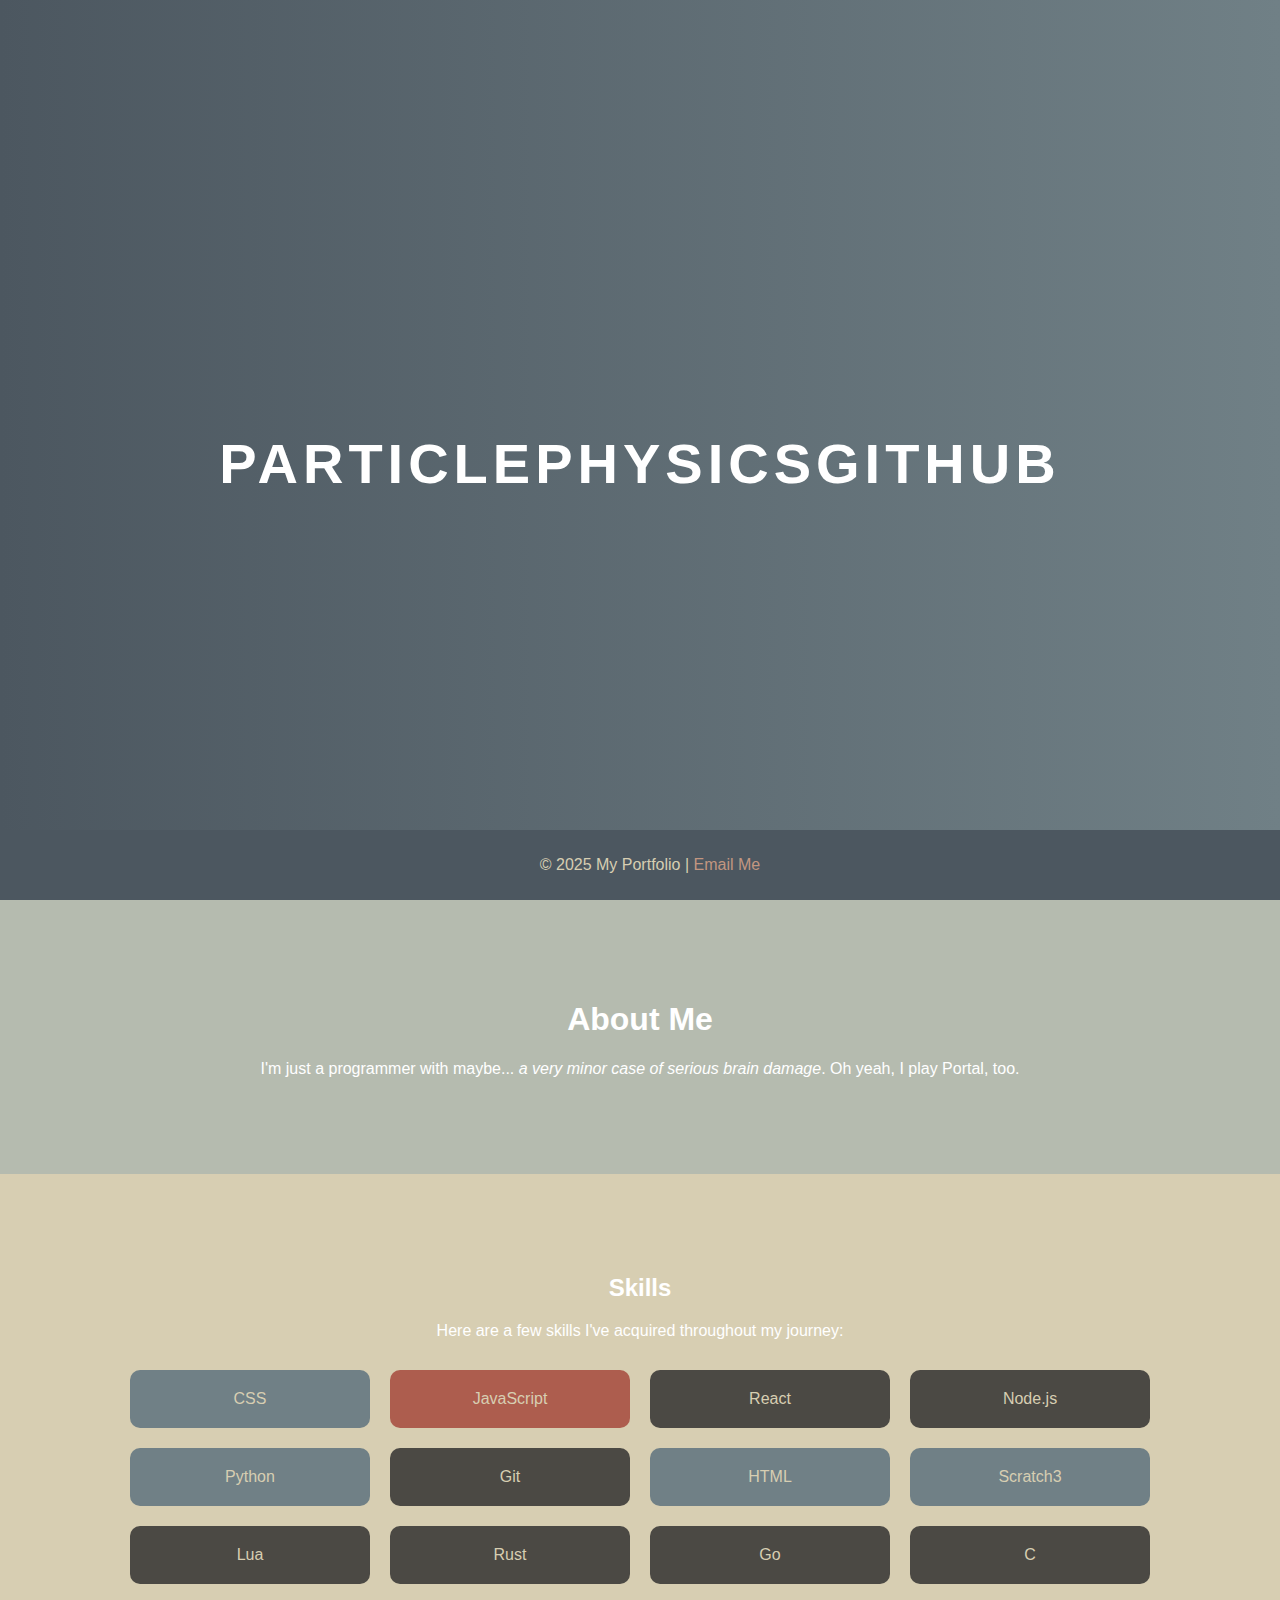
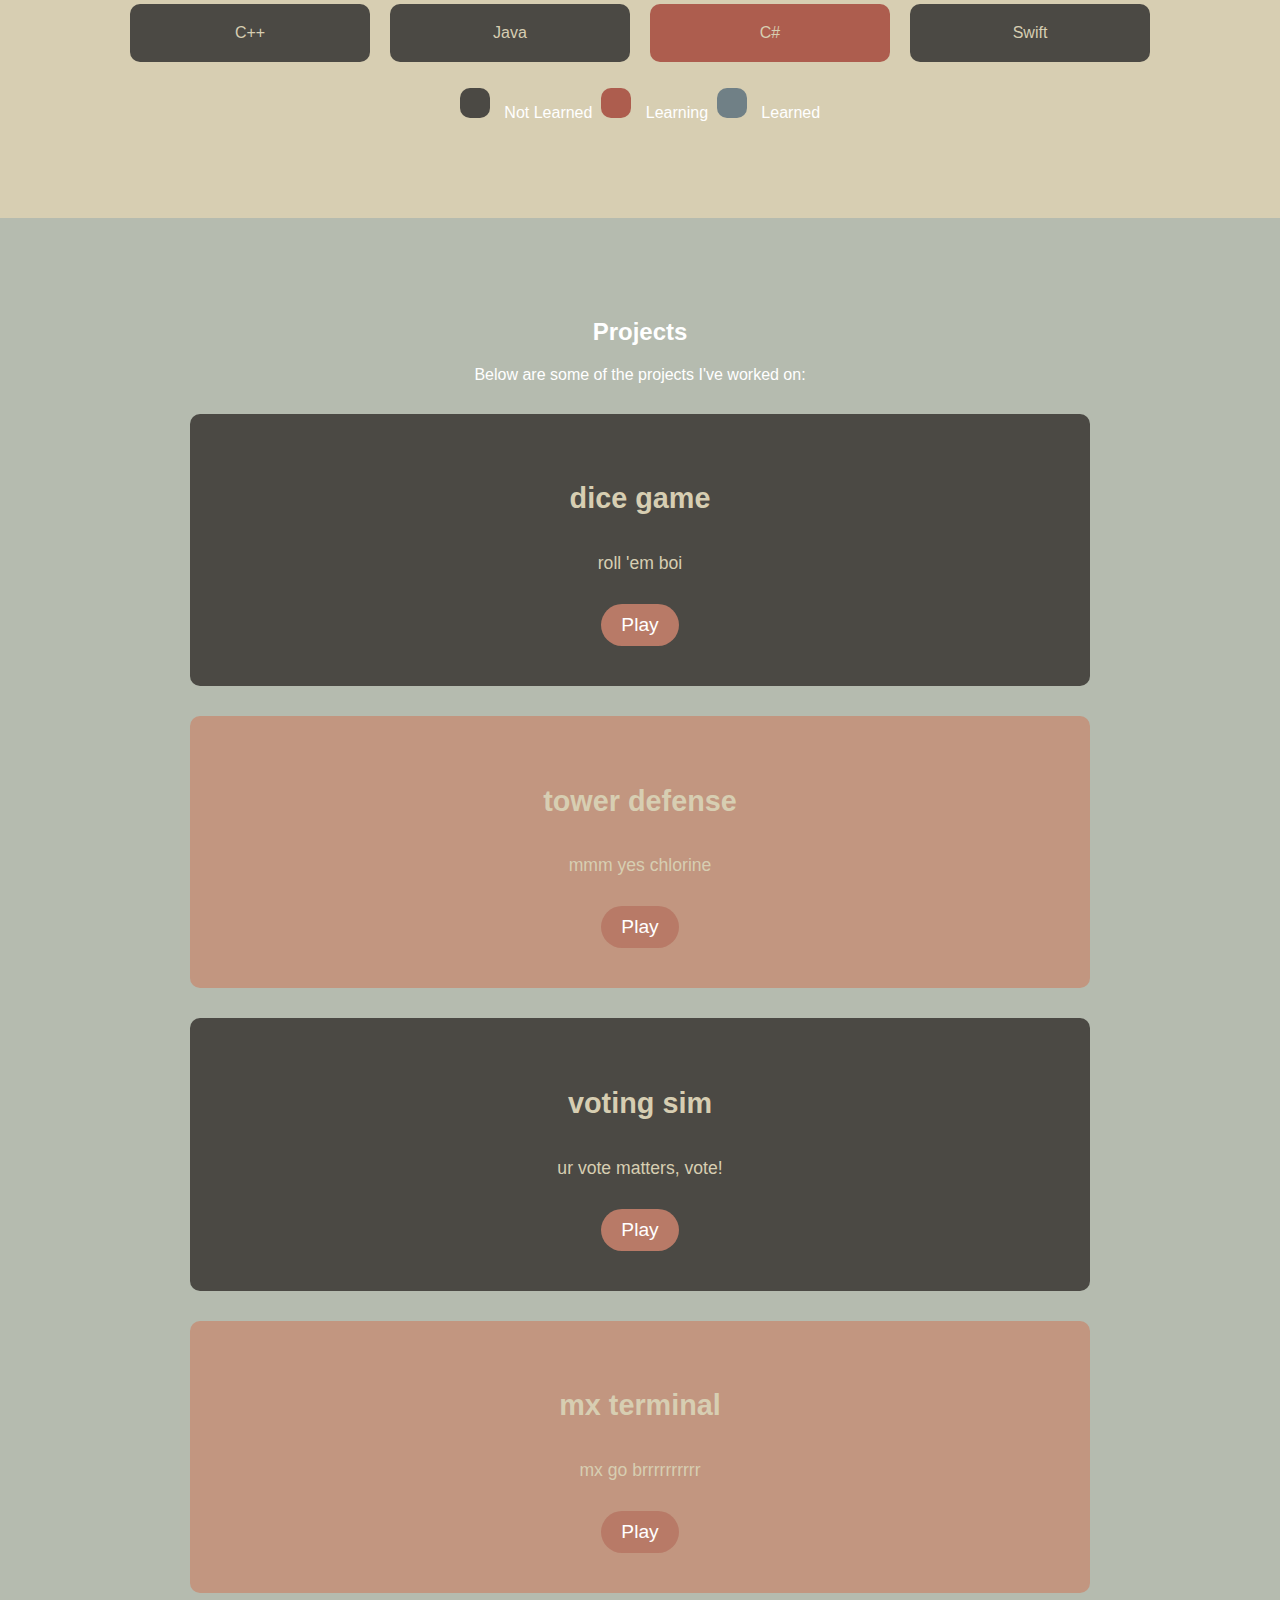
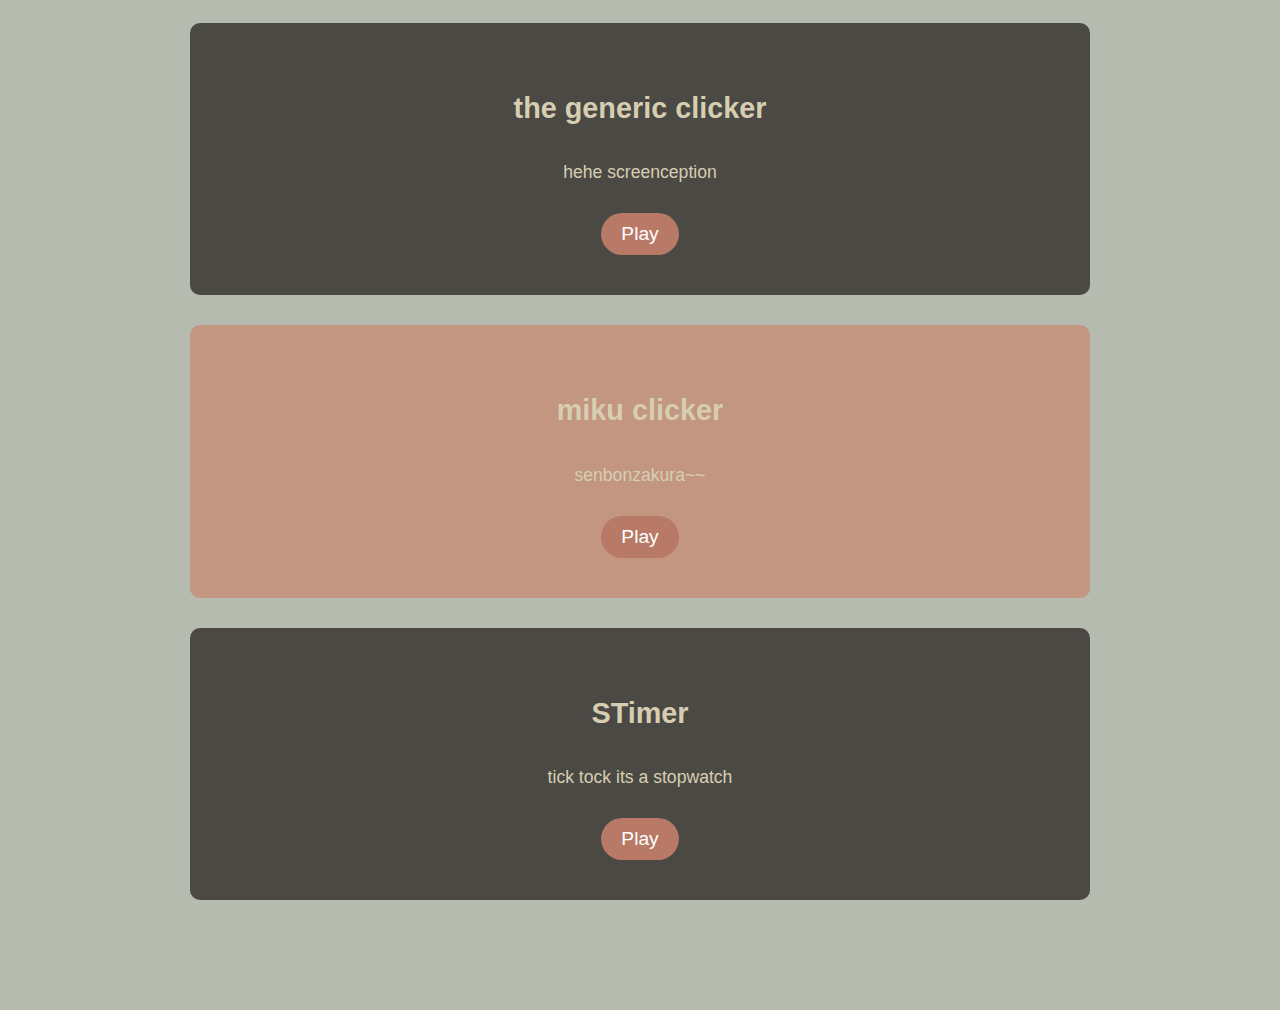
<file: index.html>
<!DOCTYPE html>
<html lang="en">
<head>
  <meta charset="UTF-8">
  <meta name="viewport" content="width=device-width, initial-scale=1.0">
  <title>My Portfolio</title>
  <style>
    :root {
      --primary: #4c5760;
      --secondary: #708086;
      --tertiary: #93a8ac;
      --quaternary: #b5bbaf;
      --fifth: #d7ceb2;
      --sixth: #c29680;
      --seventh: #b87a67;
      --eighth: #ad5d4e;
      --ninth: #66635b;
      --tenth: #4b4944;
    }

    /* General Styles */
    body {
      font-family: 'Roboto', sans-serif;
      margin: 0;
      padding: 0;
      background-color: var(--tertiary);
      color: var(--fifth);
      scroll-behavior: smooth;
    }
    nav {
      display: flex;
      justify-content: space-between;
      align-items: center;
      padding: 20px 10%;
      background-color: var(--primary);
      position: sticky;
      top: 0;
      z-index: 1000;
      transition: background-color 0.3s ease;
    }
    nav:hover {
      background-color: var(--secondary);
    }
    nav a {
      color: var(--fifth);
      text-decoration: none;
      font-size: 18px;
      font-weight: 600;
      padding: 10px;
      transition: color 0.3s ease;
    }
    nav a:hover {
      color: var(--sixth);
    }
    .intro {
      height: 100vh;
      display: flex;
      justify-content: center;
      align-items: center;
      background: linear-gradient(to right, var(--primary), var(--secondary));
      color: white;
      text-align: center;
    }
    .intro h1 {
      font-size: 3.5rem;
      margin-bottom: 10px;
      text-transform: uppercase;
      letter-spacing: 5px;
    }
    
    
    .h1 {
        font-size: 50px;
        text-transform: uppercase;
    }
    .p {
        font-size: 15px;
    }
    section {
      padding: 80px 10%;
      text-align: center;
      color: white;
      transition: opacity 0.5s ease;
      min-height: 10vh; /* Each section takes up one screen height */
    }
    section:nth-of-type(even) {
      background-color: var(--fifth);
    }
    section:nth-of-type(odd) {
      background-color: var(--quaternary);
    }

    .skills {
      display: flex;
      justify-content: center;
      flex-wrap: wrap;
      gap: 20px;
      margin-top: 30px;
    }
    .skill {
      background-color: var(--secondary);
      color: var(--fifth);
      padding: 20px;
      width: 200px;
      border-radius: 10px;
      text-align: center;
      transition: transform 0.3s ease, box-shadow 0.3s ease;
    }
    .skill:hover {
      transform: translateY(-10px);
      box-shadow: 0px 10px 15px rgba(0, 0, 0, 0.2);
    }
    .skillnt {
      background-color: var(--tenth);
      color: var(--fifth);
      padding: 20px;
      width: 200px;
      border-radius: 10px;
      text-align: center;
      transition: transform 0.3s ease, box-shadow 0.3s ease;
    }
    .skillnt:hover {
      transform: translateY(-10px);
      box-shadow: 0px 10px 15px rgba(0, 0, 0, 0.2);
    }
    .skillish {
      background-color: var(--eighth);
      color: var(--fifth);
      padding: 20px;
      width: 200px;
      border-radius: 10px;
      text-align: center;
      transition: transform 0.3s ease, box-shadow 0.3s ease;
    }
    .skillish:hover {
      transform: translateY(-10px);
      box-shadow: 0px 10px 15px rgba(0, 0, 0, 0.2);
    }

    footer {
      background-color: var(--primary);
      padding: 10px;
      text-align: center;
      color: var(--fifth);
      position: fixed;
      bottom: 0;
      width: 100%; /* Ensures the footer spans across the full width */
    }

    footer a {
      color: var(--sixth);
      text-decoration: none;
    }
    .project-panel {
      display: flex;
      justify-content: center;
      flex-direction: column;
      align-items: center;
      background-color: var(--sixth);
      color: var(--fifth);
      border-radius: 10px;
      padding: 40px;
      margin: 20px 0;
      transition: transform 0.3s ease;
      position: relative;
      width: 100%;
      max-width: 80%;
      margin: 30px auto;
      margin-bottom: 30px;
    }

    .project-panel:nth-of-type(even) {
      background-color: var(--sixth);
    }
    .project-panel:nth-of-type(odd) {
      background-color: var(--tenth);
    }
    .project-panel:hover {
      transform: scale(1.05);
      box-shadow: 0px 10px 15px rgba(0, 0, 0, 0.2);
    }
    .project-panel h3 {
      font-size: 1.8rem;
      margin-bottom: 20px;
    }
    .project-panel p {
      font-size: 1.1rem;
      margin-bottom: 30px;
    }
    .project-panel .play-button {
      background-color: var(--seventh);
      color: white;
      border: none;
      padding: 10px 20px;
      font-size: 1.2rem;
      border-radius: 30px;
      cursor: pointer;
      transition: background-color 0.3s ease;
    }
    .project-panel .play-button:hover {
      background-color: var(--sixth);
    }
    .color-box {
      width: 30px;
      height: 30px;
      display: inline-block;
      margin-right: 10px;
      margin-top: 10px;
      border-radius: 10px;
    }
  </style>
<body>
    <div class="intro">
        <h1>ParticlePhysicsGithub</h1>
    </div>
    <section id="aboutme" class="aboutme">
        <h1>About Me</h1>
        <p>I'm just a programmer with maybe... <i>a very minor case of serious brain damage</i>. Oh yeah, I play Portal, too.</p>
    </section>
    <!--Skills Section-->
    <section id="skills">
        <h2>Skills</h2>
        <p>Here are a few skills I've acquired throughout my journey:</p>
        <div class="skills">
        <div class="skill">CSS</div>
        <div class="skillish">JavaScript</div>
        <div class="skillnt">React</div>
        <div class="skillnt">Node.js</div>
        <div class="skill">Python</div>
        <div class="skillnt">Git</div>
        <div class="skill">HTML</div>
        <div class="skill">Scratch3</div>
        <div class="skillnt">Lua</div>
        <div class="skillnt">Rust</div>
        <div class="skillnt">Go</div>
        <div class="skillnt">C</div>
        <div class="skillnt">C++</div>
        <div class="skillnt">Java</div>
        <div class="skillish">C#</div>
        <div class="skillnt">Swift</div>
        </div>
        <p><span class="color-box" style="background-color: var(--tenth);"></span> Not Learned &nbsp;<span class="color-box" style="background-color: var(--eighth);"></span> Learning &nbsp;<span class="color-box" style="background-color: var(--secondary);"></span> Learned</p>


    </section>
    <!-- Projects Section -->
    <section id="projects">
        <h2>Projects</h2>
        <p class="p2">Below are some of the projects I've worked on:</p>
        
        <!-- Project Panels -->
        <div class="project-panel">
        <h3>dice game</h3>
        <p>roll 'em boi</p>
        <button class="play-button" onclick="window.location.href='dice.html'">Play</button>
        </div>
      
        <div class="project-panel">
        <h3>tower defense</h3>
        <p>mmm yes chlorine</p>
        <button class="play-button" onclick="window.location.href='tower.html'">Play</button>
        </div>

        <div class="project-panel">
        <h3>voting sim</h3>
        <p>ur vote matters, vote!</p>
        <button class="play-button" onclick="window.location.href='votesim.html'">Play</button>
        </div>
      
        <div class="project-panel">
        <h3>mx terminal</h3>
        <p>mx go brrrrrrrrrr</p>
        <button class="play-button" onclick="window.location.href='mxterminal.html'">Play</button>
        </div>

        <div class="project-panel">
        <h3>the generic clicker</h3>
        <p>hehe screenception</p>
        <button class="play-button" onclick="window.location.href='genericclickerpced.html'">Play</button>
        </div>

        <div class="project-panel">
        <h3>miku clicker</h3>
        <p>senbonzakura~~</p>
        <button class="play-button" onclick="window.location.href='game1.html'">Play</button>
        </div>

        <div class="project-panel">
        <h3>STimer</h3>
        <p>tick tock its a stopwatch</p>
        <button class="play-button" onclick="window.location.href='stimer.html'">Play</button>
        </div>

  

    </section>
    <footer>
        <p>&copy; 2025 My Portfolio | <a href="mailto:particlephysicsiguess@gmail.com">Email Me</a></p>
    </footer>
<body>
</file>
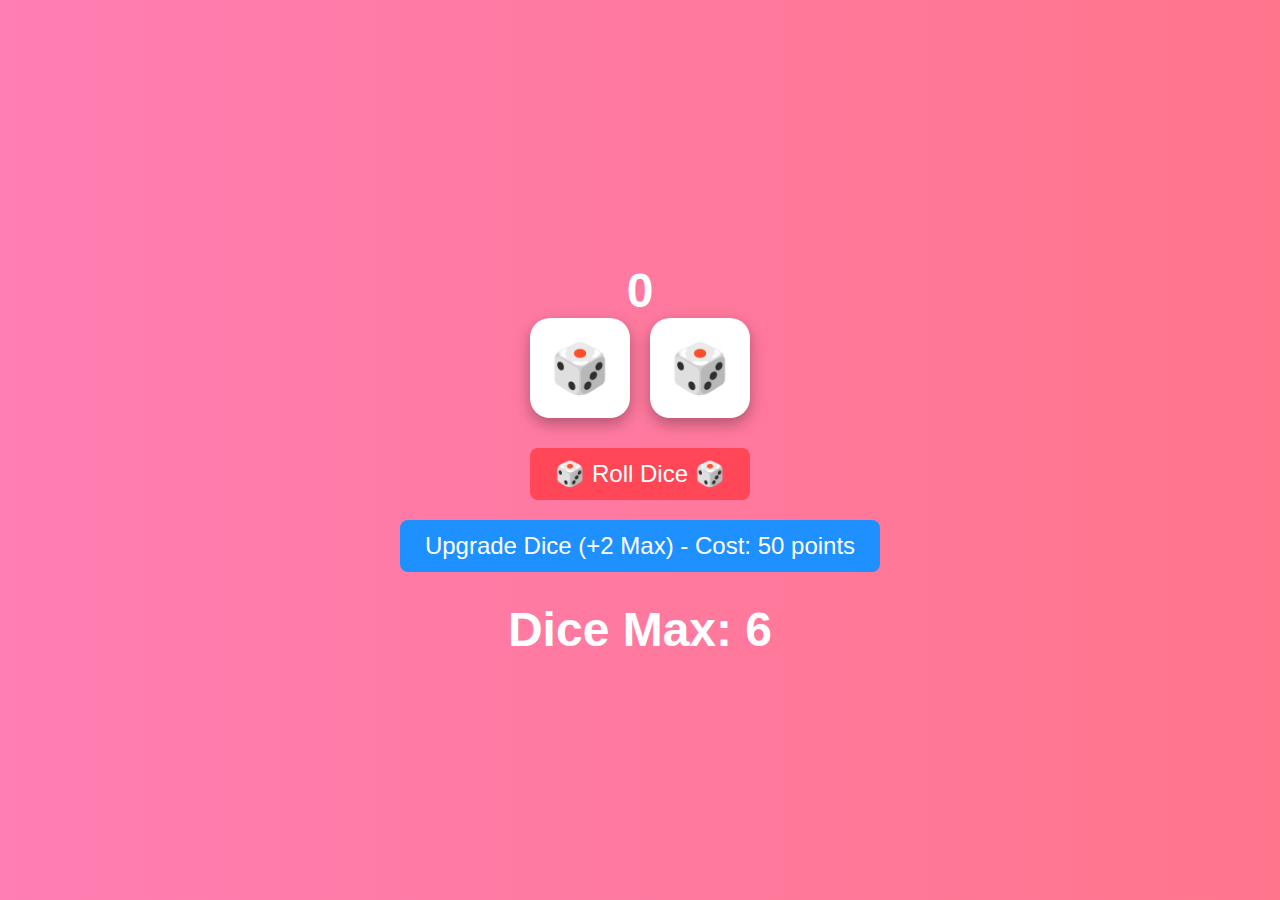
<file: dice.html>
<!DOCTYPE html>
<html lang="en">
<head>
    <meta charset="UTF-8">
    <meta name="viewport" content="width=device-width, initial-scale=1.0">
    <title>Dice Roller</title>
    <style>
        body {
            font-family: Arial, sans-serif;
            display: flex;
            flex-direction: column;
            align-items: center;
            justify-content: center;
            height: 100vh;
            margin: 0;
            background: linear-gradient(to right, #ff7eb3, #ff758c);
            color: white;
        }
        .dice-container {
            display: flex;
            gap: 20px;
            margin-bottom: 20px;
        }
        .dice {
            width: 100px;
            height: 100px;
            display: flex;
            align-items: center;
            justify-content: center;
            font-size: 3em;
            font-weight: bold;
            background: white;
            color: #ff758c;
            border-radius: 20px;
            box-shadow: 0 6px 15px rgba(0, 0, 0, 0.3);
            transition: transform 0.5s ease-in-out;
        }
        .rolling {
            animation: roll 0.5s ease-in-out;
        }
        @keyframes roll {
            0% { transform: rotate(0deg) scale(1); }
            50% { transform: rotate(360deg) scale(1.3); }
            100% { transform: rotate(720deg) scale(1); }
        }
        @keyframes scoreChange {
            0% { transform: scale(1.5); opacity: 1; }
            100% { transform: scale(1); opacity: 1; }
        }
        button {
            padding: 12px 25px;
            font-size: 1.5em;
            background-color: #ff4757;
            color: white;
            border: none;
            border-radius: 8px;
            cursor: pointer;
            transition: background 0.3s, transform 0.2s;
            margin: 10px;
        }
        button:hover {
            background-color: #e84118;
            transform: scale(1.1);
        }
        button:disabled {
            background-color: gray;
            cursor: not-allowed;
        }
        .score {
            margin-top: 20px;
            font-size: 3em;
            font-weight: bold;
            animation: scoreChange 0.5s ease-in-out;
        }
        .upgrade {
            background-color: #1e90ff;
        }
        .upgrade:hover {
            background-color: #0073e6;
        }
        .upgrade-cost {
            font-size: 1.5em;
            margin-top: 10px;
        }
    </style>
</head>
<body>
    <div class="score" id="score">0</div>
    <div class="dice-container">
        <div class="dice" id="dice1">🎲</div>
        <div class="dice" id="dice2">🎲</div>
    </div>
    <button id="rollButton" onclick="rollDice()">🎲 Roll Dice 🎲</button>
    <button class="upgrade" onclick="upgradeDice()">Upgrade Dice (+2 Max) - Cost: <span id="upgradeCost">50</span> points</button>
    <div class="score">Dice Max: <span id="diceMax">6</span></div>

    <script>
        let totalScore = 0;
        let diceMax = 6;
        let upgradeCost = 50;
        
        function rollDice() {
            document.getElementById('rollButton').disabled = true;
            
            const dice1 = Math.floor(Math.random() * diceMax) + 1;
            const dice2 = Math.floor(Math.random() * diceMax) + 1;
            const dice1El = document.getElementById('dice1');
            const dice2El = document.getElementById('dice2');
            
            dice1El.classList.add('rolling');
            dice2El.classList.add('rolling');
            
            setTimeout(() => {
                dice1El.classList.remove('rolling');
                dice2El.classList.remove('rolling');
                dice1El.textContent = dice1;
                dice2El.textContent = dice2;
                let roundScore = dice1 + dice2;
                
                // Check for jackpot (rolling max number on both dice)
                if (dice1 === diceMax && dice2 === diceMax) {
                    roundScore += 50; // Bonus points for jackpot
                    alert("🎉 JACKPOT! You rolled two " + diceMax + "s and earned a bonus 50 points! 🎉");
                }
                
                totalScore += roundScore;
                updateScore();
                document.getElementById('rollButton').disabled = false;
            }, 500);
        }

        function upgradeDice() {
            if (totalScore >= upgradeCost) {
                totalScore -= upgradeCost;
                diceMax += 2;
                upgradeCost += 50;
                document.getElementById('diceMax').textContent = diceMax;
                updateScore();
                document.getElementById('upgradeCost').textContent = upgradeCost;
            }
        }

        function updateScore() {
            const scoreEl = document.getElementById('score');
            scoreEl.textContent = totalScore;
            scoreEl.style.animation = 'none';
            setTimeout(() => {
                scoreEl.style.animation = 'scoreChange 0.5s ease-in-out';
            }, 10);
        }
    </script>
</body>
</html>
</file>
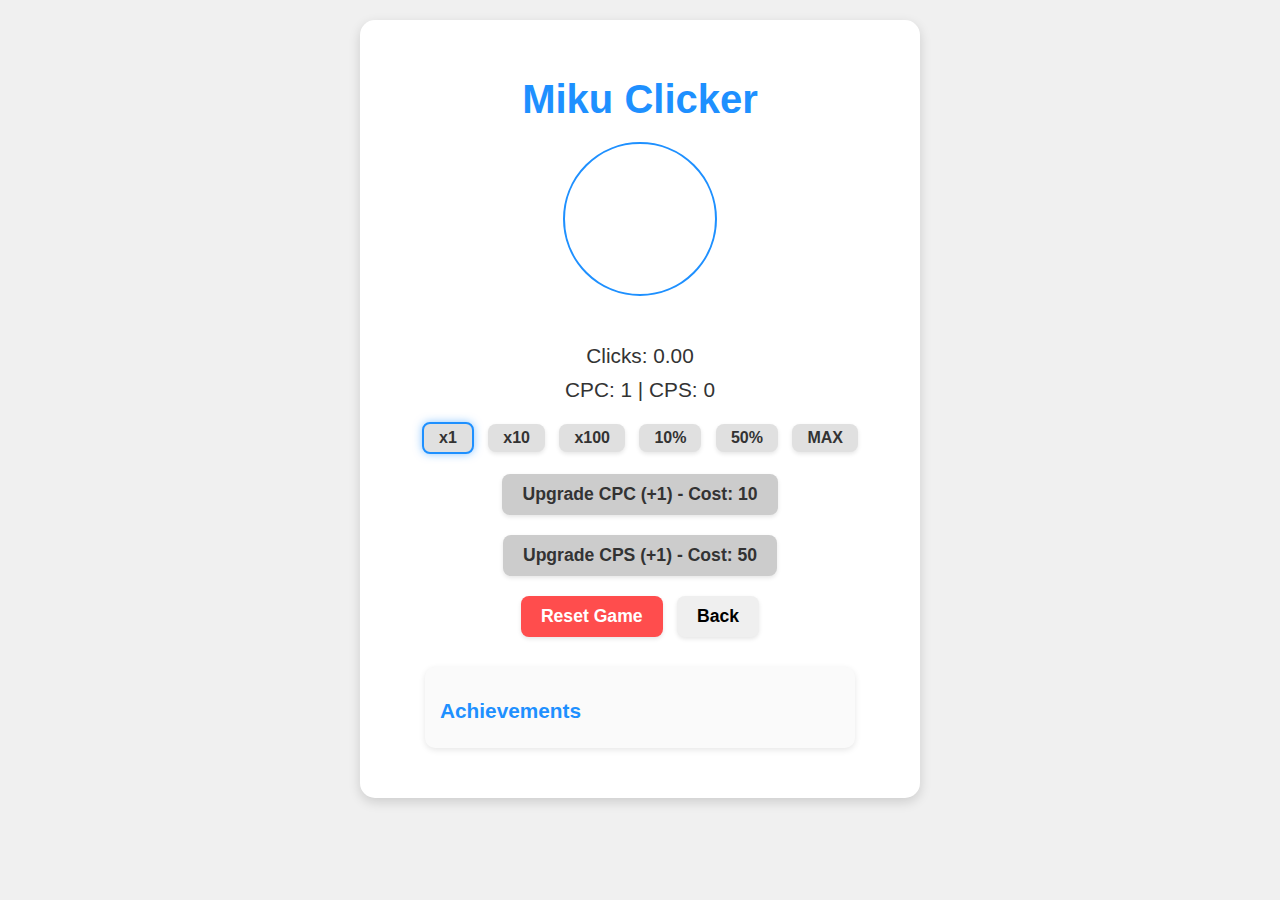
<file: game1.html>
<!DOCTYPE html>
<html lang="en">
<head>
  <meta charset="UTF-8" />
  <meta name="viewport" content="width=device-width, initial-scale=1.0" />
  <title>Miku Clicker</title>
  <style>
    /* Base styles for a modern, clean look */
    body {
      font-family: 'Segoe UI', Tahoma, Geneva, Verdana, sans-serif;
      background: #f0f0f0;
      color: #333;
      margin: 0;
      padding: 20px;
      display: flex;
      justify-content: center;
    }
    /* Container for the game */
    .container {
      background: #fff;
      border-radius: 15px;
      box-shadow: 0 4px 12px rgba(0, 0, 0, 0.15);
      padding: 30px;
      max-width: 500px;
      width: 100%;
      text-align: center;
    }
    h1 {
      font-size: 2.5rem;
      color: #1e90ff;
      margin-bottom: 20px;
    }
    /* Clickable area styling */
    .click-area {
      margin: 20px auto;
      cursor: pointer;
      width: 150px;
      height: 150px;
      background: url('https://upload.wikimedia.org/wikipedia/commons/e/ec/Hatsune_Miku_Logo.svg') no-repeat center;
      background-size: 80%;
      border: 2px solid #1e90ff;
      border-radius: 50%;
      transition: transform 0.1s, box-shadow 0.1s;
    }
    .click-area:hover {
      box-shadow: 0 0 15px rgba(30, 144, 255, 0.5);
    }
    .click-area:active {
      transform: scale(0.95);
    }
    /* Button styling */
    button {
      margin: 10px 5px;
      padding: 10px 20px;
      font-size: 1.1rem;
      font-weight: 600;
      border: none;
      border-radius: 8px;
      transition: background 0.3s, transform 0.1s;
      cursor: pointer;
      box-shadow: 0 2px 4px rgba(0, 0, 0, 0.1);
    }
    button:active {
      transform: scale(0.98);
    }
    /* Primary blue button */
    .primary {
      background: #1e90ff;
      color: #fff;
    }
    .primary:hover {
      background: #187bcd;
    }
    /* Secondary grey button */
    .secondary {
      background: #e0e0e0;
      color: #333;
    }
    .secondary:hover {
      background: #d0d0d0;
    }
    /* Reset button specific style */
    #reset-btn {
      background: #ff4d4d;
      color: #fff;
    }
    #reset-btn:hover {
      background: #e04444;
    }
    /* Upgrade buttons: color change based on affordability */
    .green {
      background: #1e90ff !important;
      color: #fff !important;
    }
    .red {
      background: #ccc !important;
      color: #333 !important;
    }
    /* Stats text */
    .stats {
      font-size: 1.3rem;
      margin: 10px 0;
    }
    /* Buy quantity buttons */
    .buy-quantity button {
      padding: 5px 15px;
      font-size: 1rem;
    }
    .buy-quantity .selected {
      border: 2px solid #1e90ff;
      box-shadow: 0 0 8px rgba(30, 144, 255, 0.5);
    }
    /* Achievements section */
    .achievements {
      margin: 20px auto;
      max-width: 400px;
      background: #fafafa;
      padding: 15px;
      border-radius: 10px;
      box-shadow: 0 2px 6px rgba(0, 0, 0, 0.1);
      text-align: left;
    }
    .achievements h2 {
      color: #1e90ff;
      font-size: 1.3rem;
      margin-bottom: 10px;
    }
    .achievement {
      margin: 5px 0;
      padding: 5px;
      border-bottom: 1px solid #ddd;
    }

    .achievement-popup {
        position: fixed;
        bottom: -100px;
        left: 50%;
        transform: translateX(-50%);
        background: #1e90ff;
        color: white;
        padding: 15px 30px;
        border-radius: 10px;
        box-shadow: 0 4px 12px rgba(0, 0, 0, 0.3);
        transition: bottom 0.5s ease-in-out;
        opacity: 1;
    }


  </style>
</head>
<body>
  <div id="achievement-popup" class="achievement-popup" style="display: none;"></div>

  <div class="container">
    <h1>Miku Clicker</h1>
    <div class="click-area" onclick="clickMiku()"></div>
    <br>
    
    <p class="stats">Clicks: <span id="clicks">0</span></p>
    <p class="stats">CPC: <span id="cpc">1</span> | CPS: <span id="cps">0</span></p>
    
    <div class="buy-quantity">
      <button id="qty-1" class="secondary" onclick="setBuyQuantity('1')">x1</button>
      <button id="qty-10" class="secondary" onclick="setBuyQuantity('10')">x10</button>
      <button id="qty-100" class="secondary" onclick="setBuyQuantity('100')">x100</button>
      <button id="qty-10p" class="secondary" onclick="setBuyQuantity('10%')">10%</button>
      <button id="qty-50p" class="secondary" onclick="setBuyQuantity('50%')">50%</button>
      <button id="qty-max" class="secondary" onclick="setBuyQuantity('MAX')">MAX</button>
    </div>
    
    <div class="upgrades">
      <button id="cpc-upgrade" class="secondary" onclick="buyUpgrade('cpc')">
        Upgrade CPC (+1) - Cost: <span id="cpc-cost">10</span>
      </button>
      <button id="cps-upgrade" class="secondary" onclick="buyUpgrade('cps')">
        Upgrade CPS (+1) - Cost: <span id="cps-cost">50</span>
      </button>
    </div>
    
    <div class="extra-actions">
      <button id="reset-btn" onclick="resetGameButton()">Reset Game</button>
      <button class="bk-button" type="button" onclick="window.location.href = 'index.html';">Back</button>

    </div>
    
    <div class="achievements">
      <h2>Achievements</h2>
      <div id="achievement-list">
        <!-- Achievements will appear here -->
      </div>
    </div>
  </div>
  
  <script>
    let clicks = 0;
    let cpc = 1;
    let cps = 0;
    let cpcCost = 10;
    let cpsCost = 50;
    // buyQuantity can be a number as a string or one of the strings: "10%", "50%", "MAX"
    let buyQuantity = '1';
    let resetTimeout;
    
    // Easily modifiable achievements list in the format: ["name", "resource", amt]
    // Resource can be "clicks", "cpc", or "cps".
    const achievements = [
      ["Getting Started", "clicks", 100],
      ["Keep Going", "clicks", 1000],
      ["Master", "clicks", 10000],
      ["Legendary Clicker", "clicks", 100000],
      ["Lifelong Clicker", "clicks", 1000000],
      ["Worth More", "cpc", 2],
      ["Probably Fraud", "cpc", 25],
      ["Trees Of Money", "cpc", 100],
      ["That's Definitely Fraud", "cpc", 1000],
      ["I'll Do It For You", "cps", 1],
      ["A Small Crew", "cps", 100],
      ["A Whole Factory", "cps", 1000]
    ];


    // Update the quantity selection for buttons
    

    
    

    // Compute the quantity to buy based on the selected option and the cost
    function updateQuantitySelection() {
    const options = ['1', '10', '100', '10%', '50%', 'MAX'];
    options.forEach(opt => {
        const btn = document.getElementById('qty-' + (opt === 'MAX' ? 'MAX' : opt.replace('%', 'p')));
        if (btn) {
        if (opt === buyQuantity) {
            btn.classList.add('selected');
        } else {
            btn.classList.remove('selected');
        }
        }
    });
    }

    
    function setBuyQuantity(qty) {
      buyQuantity = qty;
      updateQuantitySelection();
    }
    
    // Compute the quantity to buy based on the selected option and the cost.
    function computeQuantity(cost) {
      const r = 1.2; // cost multiplier
      if (buyQuantity === '10%') {
        const target = 0.1 * clicks;
        const n = Math.floor(Math.log(1 + target * (r - 1) / cost) / Math.log(r));
        return n > 0 ? n : 0;
      } else if (buyQuantity === '50%') {
        const target = 0.5 * clicks;
        const n = Math.floor(Math.log(1 + target * (r - 1) / cost) / Math.log(r));
        return n > 0 ? n : 0;
      } else if (buyQuantity === 'MAX') {
        const n = Math.floor(Math.log(1 + clicks * (r - 1) / cost) / Math.log(r));
        return n > 0 ? n : 0;
      } else {
        return parseInt(buyQuantity);
      }
    }
    
    function clickMiku() {
      clicks += cpc;
      updateUI();
    }
    
    function buyUpgrade(type) {
      let cost = type === 'cpc' ? cpcCost : cpsCost;
      let quantity = computeQuantity(cost);
      if (quantity <= 0) return; // Nothing to buy
      
      const r = 1.2;
      // Calculate total cost using the geometric series sum formula:
      // totalCost = cost * (r^n - 1) / (r - 1)
      let totalCost = cost * (Math.pow(r, quantity) - 1) / (r - 1);
      if (clicks >= totalCost) {
        clicks -= totalCost;
        if (type === 'cpc') {
          cpc += quantity;
          cpcCost = Math.ceil(cpcCost * Math.pow(r, quantity));
        } else {
          cps += quantity;
          cpsCost = Math.ceil(cpsCost * Math.pow(r, quantity));
        }
        updateUI();
      }
    }

    function showAchievementPopup(text) {
        const popup = document.getElementById("achievement-popup");
        popup.innerText = text;
        popup.style.display = "block";
        popup.style.bottom = "20px";
        setTimeout(() => { 
            popup.style.bottom = "-100px"; 
            setTimeout(() => popup.style.display = "none", 500); 
        }, 2000);
        }

    
    function updateUI() {
      document.getElementById('clicks').innerText = clicks.toFixed(2);
      document.getElementById('cpc').innerText = cpc;
      document.getElementById('cps').innerText = cps;
      document.getElementById('cpc-cost').innerText = cpcCost * computeQuantity(cpcCost);;
      document.getElementById('cps-cost').innerText = cpsCost * computeQuantity(cpsCost);;
      
      // Update upgrade button colors based on affordability
      document.getElementById('cpc-upgrade').className = (clicks >= cpcCost * computeQuantity(cpcCost)) ? 'green' : 'red';
      document.getElementById('cps-upgrade').className = (clicks >= cpsCost * computeQuantity(cpsCost)) ? 'green' : 'red';
      
      checkAchievements();
    }
    
    // Check achievements based on resource thresholds
    let unlockedAchievements = new Set(); // Track unlocked achievements

    function checkAchievements() {
        let list = document.getElementById('achievement-list');
        if (!list) {
            console.error("Element with ID 'achievement-list' not found.");
            return;
        }

        

         // Refresh achievement list

        achievements.forEach(ach => {
            const [name, resource, amt] = ach;
            let current = resource === "clicks" ? clicks : (resource === "cpc" ? cpc : cps);

            

            if (current >= amt && !unlockedAchievements.has(name)) {
                console.log(`Unlocking: ${name}`);

                unlockedAchievements.add(name); // Mark as unlocked
                showAchievementPopup(`${name} Unlocked!`);

                let div = document.createElement('div');
                div.className = 'achievement';
                div.innerText = `${name} (${amt} ${resource})`;
                list.appendChild(div);
            }
        });
        
    }



    
    // Reset game with a double-click mechanism (button text changes to "Sure?")
    function resetGameButton() {
      const resetBtn = document.getElementById("reset-btn");
      if (resetBtn.innerText !== "Sure?") {
        resetBtn.innerText = "Sure?";
        resetTimeout = setTimeout(() => {
          resetBtn.innerText = "Reset Game";
        }, 5000);
      } else {
        clearTimeout(resetTimeout);
        clicks = 0;
        cpc = 1;
        cps = 0;
        cpcCost = 10;
        cpsCost = 50;
        buyQuantity = '1';
        updateQuantitySelection();
        updateUI();
        resetBtn.innerText = "Reset Game";
      }
    }
    
    // Auto click per second
    setInterval(() => {
      clicks += cps / 100;
      updateUI();
    }, 10);
    
    // Initialize quantity selection on load
    updateQuantitySelection();
  </script>
</body>
</html>
</file>
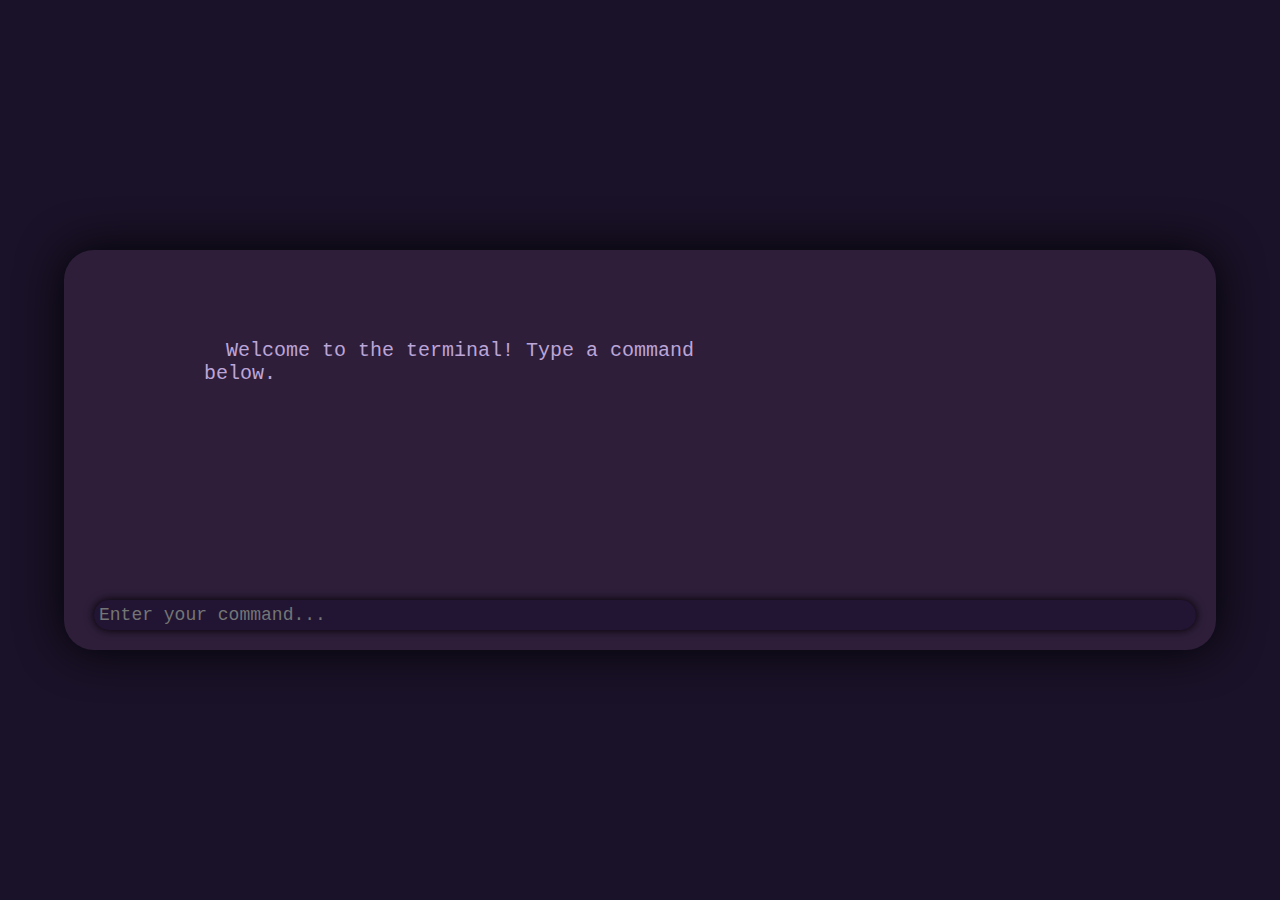
<file: mxterminal.html>
<!DOCTYPE html>
<html lang="en">
  <head>
    <meta charset="UTF-8" />
    <meta name="viewport" content="width=device-width, initial-scale=1.0" />
    <title>Interactive Terminal</title>
    <link
      href="https://fonts.googleapis.com/css2?family=Roboto:wght@300;400;500&display=swap"
      rel="stylesheet"
    />
    <style>
      /* Basic Reset */
      * {
        margin: 0;
        padding: 0;
        box-sizing: border-box;
      }

      body {
        font-family: "Roboto", sans-serif;
        background-color: #1a1228; /* Deep dark purple background */
        color: #d9c7e3; /* Soft lavender text */
        display: flex;
        justify-content: center;
        align-items: center;
        height: 100vh;
        overflow: hidden;
        margin: 0;
      }

      .terminal-container {
        background-color: #2e1e3a; /* Dark purple container background */
        width: 90%;

        max-width: 2000px;
        min-width: 400px;
        max-height: 1500px;
        min-height: 400px;
        border-radius: 30px;
        padding: 20px;
        box-shadow: 0 0 45px rgba(0, 0, 0, 0.9);
        font-size: 20px;
        display: flex;
        flex-direction: column;
        justify-content: flex-end;
      }

      .output {
        flex-grow: 1;
        color: #bca5d7; /* Muted lavender output text */
        font-family: "Courier New", Courier, monospace;
        white-space: pre-wrap;
        word-wrap: break-word;
        margin-bottom: 40px;
      }

      .input-line {
        display: flex;
        align-items: center;
        margin-top: 10px;
      }

      .prompt {
        margin-right: 10px;
        color: #aa76c5; /* Vibrant purple prompt color */
        font-weight: bold;
      }

      input[type="text"] {
        background-color: #211533; /* Darker purple input background */
        color: #d9c7e3; /* Soft lavender input text */
        border: none;
        outline: none;
        font-family: "Courier New", Courier, monospace;
        width: 100%;
        padding: 5px;
        font-size: 18px;
        border-radius: 50px;
      }

      input[type="text"]:focus {
        border: none;
        box-shadow: 0 0 10px rgb(0, 0, 0); /* Bright purple focus border */
      }

      /* Responsiveness */
      @media (max-width: 600px) {
        .terminal-container {
          width: 95%;
        }
        input[type="text"] {
          font-size: 16px;
        }
      }
    </style>
  </head>
  <body>
    <div class="terminal-container">
      <div class="output" id="output">
        <p>
          <span class="prompt"></span> Welcome to the terminal! Type a command
          below.
        </p>
      </div>

      <div class="input-line">
        <span class="prompt"></span>
        <input
          type="text"
          id="userInput"
          placeholder="Enter your command..."
          autofocus
        />
      </div>
    </div>

    <script>
      const userInput = document.getElementById("userInput");
      const output = document.getElementById("output");

      let maxHistory = 10; // Maximum number of commands to display
      const commandHistory = []; // Array to store the last 5 commands and their outputs
      const colorMap = {
        "c.red": "#d35b6a", // Soft crimson
        "c.green": "#7f9772", // Muted forest green
        "c.yellow": "#e6c76a", // Golden yellow
        "c.brown": "#a67f6b", // Muted taupe
        "c.pink": "#d88fb9", // Soft rose pink
        "c.orange": "#c86a47", // Deep burnt orange
        "c.purple": "#9c78d1", // Vibrant purple
      };

      // Function to process commands
      function processCommand() {
        const command = userInput.value.trim();
        if (!command) return;

        const indices = command.split(" ");
        const action = indices[0];
        let response = "";

        if (action === "echo") {
          const text = indices.slice(1).join(" ") || prev;

          response = `🌸 out: ${text}`;
        } else if (action === "help") {
          response = `🪙 Available commands:
                    - echo [text]
                    - eval [expression]
                    - help
                    - quit
                    - rand [low] [high] [t.type (t.int, t.float)]
                    - table [index] [values]...
                    - sys [maxDisplay] [amt]
                    - clear
                `;
        } else if (action === "eval") {
          try {
            const expression = indices.slice(1).join(" ");
            prev = eval(expression);
            response = `🌸 out: ${prev}`;
          } catch (error) {
            response = `<span style="color:#b94d5c">💥 error: invalid expression</span>`;
          }
        } else if (action === "sys") {
          const subCommand = indices[1];
          const subCommandInput = indices[2];
          if (subCommand == "maxDisplay") {
            if (!isNaN(parseInt(subCommandInput))) {
              // Ensure the input is a valid number
              maxHistory = parseInt(subCommandInput);
              response = `❗out: maxHistory set to ${parseInt(
                subCommandInput
              )}`;
            } else {
              response = `<span style="color:#b94d5c">💥 error: invalid input for sys.maxDisplay</span>`;
            }
          } else if (subCommand == "bkgColor") {
            const hexCodeRegex = /^#([0-9a-fA-F]{3}|[0-9a-fA-F]{6})$/;
            if (hexCodeRegex.test(subCommandInput)) {
              document.body.style.backgroundColor = subCommandInput;
              document.querySelector(
                "input[type='text']"
              ).style.backgroundColor = subCommandInput;

              response = `❗out: bkgColor set to ${subCommandInput}`;
            } else {
              response = `<span style="color:#b94d5c">💥 error: not a hex code</span>`;
            }
          } else if (subCommand == "termiColor") {
            const hexCodeRegex = /^#([0-9a-fA-F]{3}|[0-9a-fA-F]{6})$/;
            if (hexCodeRegex.test(subCommandInput)) {
              document.querySelector(
                ".terminal-container"
              ).style.backgroundColor = subCommandInput;
              response = `❗out: termiColor set to ${subCommandInput}`;
            } else {
              response = `<span style="color:#b94d5c">💥 error: not a hex code</span>`;
            }
          } else if (subCommand == "textColor") {
            const hexCodeRegex = /^#([0-9a-fA-F]{3}|[0-9a-fA-F]{6})$/;
            if (hexCodeRegex.test(subCommandInput)) {
              document.querySelector(".output").style.color = subCommandInput;

              document.querySelector("input[type='text']").style.color =
                subCommandInput;
              response = `❗out: textColor set to ${subCommandInput}`;
            } else {
              response = `<span style="color:#b94d5c">💥 error: not a hex code</span>`;
            }
          } else {
            response = `<span style="color:#b94d5c">💥 error: sys command '${subCommand}' not found</span>`;
          }
        } else if (action == "rand") {
          const low = parseInt(indices[1]);
          const high = parseInt(indices[2]);
          const type = indices[3];
          let randNum;
          if (isNaN(low) || isNaN(high)) {
            response = `<span style="color:#b94d5c">💥 error: low and high must be valid numbers</span>`;
          } else {
            if (type === "t.int") {
              randNum = Math.floor(Math.random() * (high - low + 1)) + low;
              response = `🌸 out: ${randNum}`;
            } else if (type === "t.float") {
              randNum = Math.random() * (high - low) + low;
              response = `🌸 out: ${randNum.toFixed(2)}`; // Optional: limiting to 2 decimal points
            } else {
              response = `<span style="color:#b94d5c">💥 error: invalid type '${type}'</span>`;
            }
          }
        } else if (action === "table") {
          const parts = indices.slice(1); // Skip the 'table' command
          const rows = [];
          let currentRow = [];

          // Loop through the parts and create rows dynamically
          parts.forEach((element) => {
            if (isNaN(element)) {
              // Start a new row when a non-numeric element is encountered
              if (currentRow.length > 0) {
                rows.push(currentRow);
              }
              currentRow = [element]; // New row starts with the label
            } else {
              currentRow.push(element);
            }
          });

          // Push the last row if not empty
          if (currentRow.length > 0) {
            rows.push(currentRow);
          }

          // Find the maximum row length
          const maxLength = Math.max(...rows.map((row) => row.length));

          // Pad rows with "-" to make all rows equal length
          const paddedRows = rows.map((row) => {
            const missingCount = maxLength - row.length;
            return [...row, ...Array(missingCount).fill("-")];
          });

          // Format the rows into a string with " | " separators
          const formattedTable = paddedRows
            .map((row) => row.join(" | "))
            .join("\n");

          response = `<pre>${formattedTable}</pre>`;
        } else if (action === "quit") {
          response = "Goodbye!";
          setTimeout(() => window.close(), 2500);
        } else if (action !== "clear") {
          response = `<span style="color:#b94d5c">💥 error: command '${action}' not found</span>`;
        }

        // Store the command and response in the history
        if (commandHistory.length >= maxHistory) {
          commandHistory.shift(); // Remove the oldest command if we have reached the history limit
        }
        commandHistory.push({ input: command, output: response });

        // Update the output with the last 5 commands and responses
        output.innerHTML = "";
        if (action !== "clear") {
          commandHistory.forEach((item) => {
            output.innerHTML += `<p><span class="prompt"></span>${item.input}</p>`;
            output.innerHTML += `<p>${item.output}</p>`;
          });
        } else if (action == "clear") {
          commandHistory.length = 0;
        }
        // Clear the input field and focus it for the next command
        userInput.value = "";
        userInput.focus();
      }

      // Key to trigger command processing
      userInput.addEventListener("keypress", function (event) {
        if (event.key === "Enter") {
          processCommand();
        }
      });
    </script>
  </body>
</html>
</file>
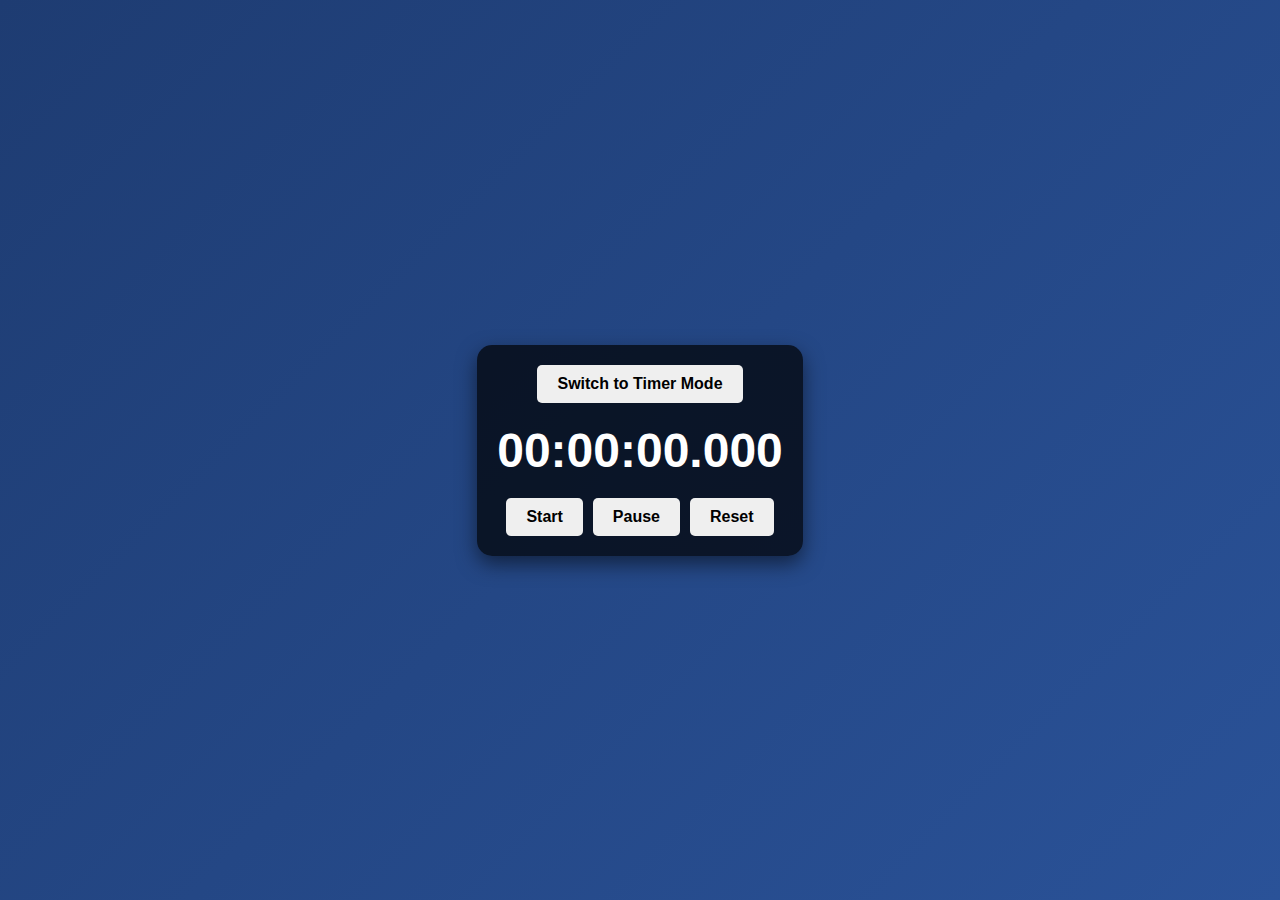
<file: stimer.html>
<!DOCTYPE html>
<html lang="en">
  <head>
    <meta charset="UTF-8" />
    <meta name="viewport" content="width=device-width, initial-scale=1.0" />
    <title>Fancy Stopwatch & Timer</title>
    <style>
      * {
        margin: 0;
        padding: 0;
        box-sizing: border-box;
      }

      body {
        font-family: "Arial", sans-serif;
        display: flex;
        justify-content: center;
        align-items: center;
        height: 100vh;
        background: linear-gradient(135deg, #1e3c72, #2a5298);
        color: #fff;
      }

      .container {
        text-align: center;
        padding: 20px;
        background: rgba(0, 0, 0, 0.7);
        border-radius: 15px;
        box-shadow: 0 8px 20px rgba(0, 0, 0, 0.5);
      }

      .time-display {
        font-size: 3rem;
        font-weight: bold;
        margin-bottom: 20px;
      }

      .controls {
        display: flex;
        justify-content: center;
        gap: 10px;
      }

      .controls button {
        padding: 10px 20px;
        font-size: 1rem;
        font-weight: bold;
        border: none;
        border-radius: 5px;
        cursor: pointer;
        transition: all 0.3s ease;
      }

      .controls button:hover {
        background: rgba(255, 255, 255, 0.2);
      }

      .controls button:disabled {
        cursor: not-allowed;
        opacity: 0.5;
      }

      .timer-setter {
        margin: 15px 0;
      }

      .timer-setter input {
        width: 50px;
        font-size: 1.2rem;
        text-align: center;
        margin-right: 10px;
        border: 2px solid #fff;
        background: transparent;
        color: #fff;
        border-radius: 5px;
      }

      .timer-setter button {
        padding: 5px 15px;
        font-size: 1rem;
      }

      .mode-toggle {
        margin-bottom: 20px;
      }

      .mode-toggle button {
        padding: 10px 20px;
        font-size: 1rem;
        font-weight: bold;
        border: none;
        border-radius: 5px;
        cursor: pointer;
        transition: all 0.3s ease;
      }

      .mode-toggle button:hover {
        background: rgba(255, 255, 255, 0.2);
      }
    </style>
  </head>
  <body>
    <div class="container">
      <div class="mode-toggle">
        <button id="toggle-mode">Switch to Timer Mode</button>
      </div>

      <div class="time-display" id="display">00:00:00.000</div>

      <div class="controls">
        <button id="start">Start</button>
        <button id="pause">Pause</button>
        <button id="reset">Reset</button>
      </div>

      <div class="timer-setter" id="timer-settings">
        <input type="number" id="minutes" placeholder="Min" min="0" />
        <input type="number" id="seconds" placeholder="Sec" min="0" />
        <button id="set-timer">Set Timer</button>
      </div>
    </div>

    <script>
      const display = document.getElementById("display");
      const startBtn = document.getElementById("start");
      const pauseBtn = document.getElementById("pause");
      const resetBtn = document.getElementById("reset");
      const setTimerBtn = document.getElementById("set-timer");
      const minutesInput = document.getElementById("minutes");
      const secondsInput = document.getElementById("seconds");
      const toggleModeBtn = document.getElementById("toggle-mode");
      const timerSettings = document.getElementById("timer-settings");

      let interval;
      let time = 0;
      let isRunning = false;
      let mode = "stopwatch"; // Modes: 'stopwatch' or 'timer'

      function formatTime(t) {
        const milliseconds = t % 1000;
        const totalSeconds = Math.floor(t / 1000);
        const hours = Math.floor(totalSeconds / 3600);
        const minutes = Math.floor((totalSeconds % 3600) / 60);
        const seconds = totalSeconds % 60;
        return (
          [hours, minutes, seconds]
            .map((num) => String(num).padStart(2, "0"))
            .join(":") +
          "." +
          String(milliseconds).padStart(3, "0")
        );
      }

      function updateDisplay() {
        display.textContent = formatTime(time);
      }

      function startTimer() {
        if (isRunning) return;
        isRunning = true;
        interval = setInterval(() => {
          if (mode === "stopwatch") {
            time += 10;
          } else if (mode === "timer") {
            if (time > 0) {
              time -= 10;
            } else {
              pauseTimer();
              alert("Time is up!");
            }
          }
          updateDisplay();
        }, 10);
      }

      function pauseTimer() {
        isRunning = false;
        clearInterval(interval);
      }

      function resetTimer() {
        pauseTimer();
        time = mode === "stopwatch" ? 0 : time;
        updateDisplay();
      }

      function setTimer() {
        const minutes = parseInt(minutesInput.value) || 0;
        const seconds = parseInt(secondsInput.value) || 0;
        time = (minutes * 60 + seconds) * 1000;
        updateDisplay();
      }

      function toggleMode() {
        mode = mode === "stopwatch" ? "timer" : "stopwatch";
        toggleModeBtn.textContent =
          mode === "stopwatch"
            ? "Switch to Timer Mode"
            : "Switch to Stopwatch Mode";
        timerSettings.style.display = mode === "stopwatch" ? "none" : "block";
        resetTimer();
      }

      startBtn.addEventListener("click", startTimer);
      pauseBtn.addEventListener("click", pauseTimer);
      resetBtn.addEventListener("click", resetTimer);
      setTimerBtn.addEventListener("click", setTimer);
      toggleModeBtn.addEventListener("click", toggleMode);

      updateDisplay();
      timerSettings.style.display = "none";
    </script>
  </body>
</html>
</file>
